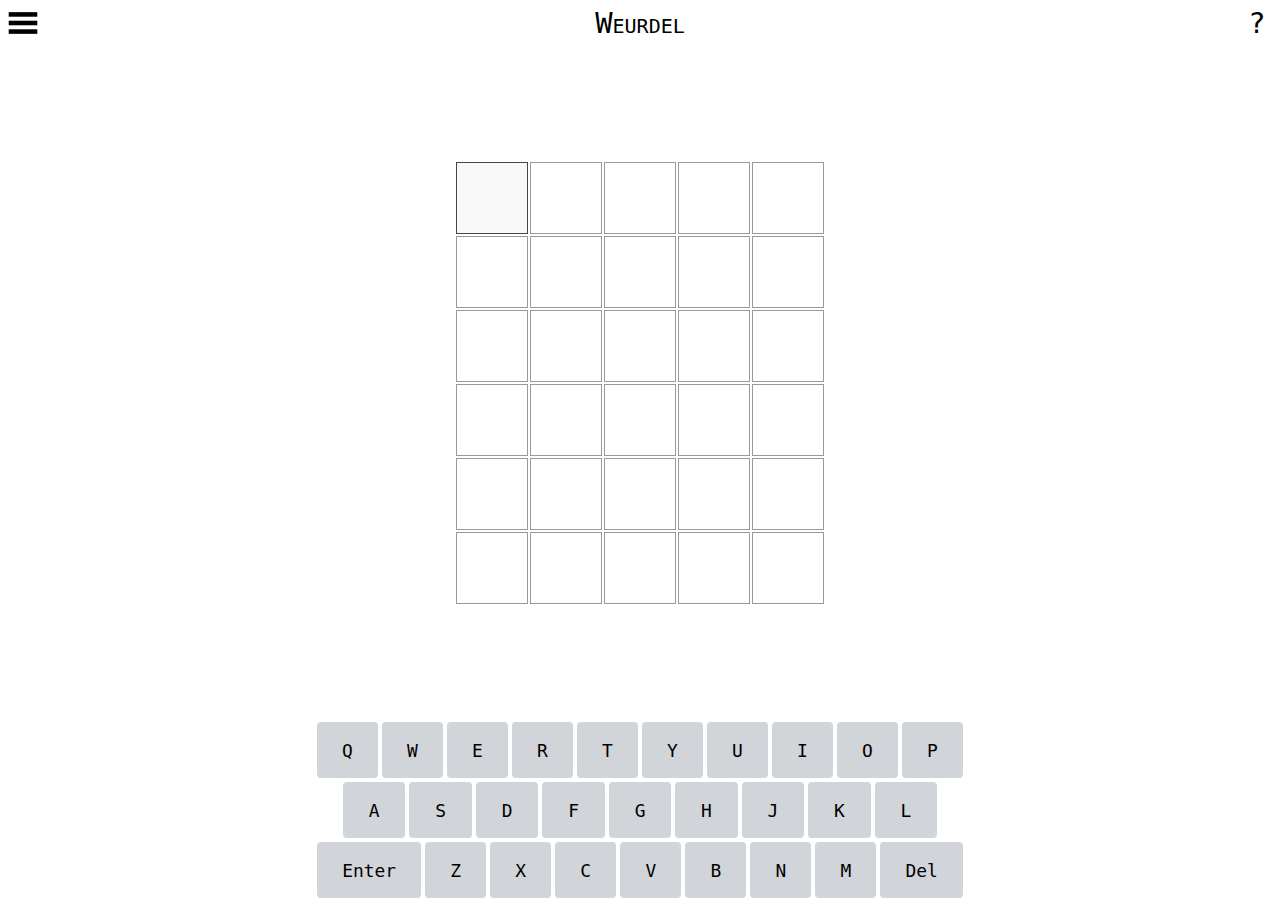
<file: index.html>
<!DOCTYPE html>
<html lang="nl">
<head>
    <meta charset="UTF-8">
    <meta name="description" content="Zoals het populaire woordspelletje Wordle, maar dan in het Nederlands!
    Gebruik de groene, gele en grijze hints om het woord te raden in zo weinig mogelijk pogingen." />
    <script>let wordLength = 5;</script>
    <script src="/scripts/target_words_5.js"></script>
    <script src="/scripts/accepted_words_5.js"></script>
    <script src="/scripts/main.js"></script>
    <script async src="https://www.googletagmanager.com/gtag/js?id=G-V3RZC9F6RY"></script>
    <script>
        let host = window.location.hostname;
        if (host.includes("weurdel.com")) {
            window.dataLayer = window.dataLayer || [];
            function gtag(){dataLayer.push(arguments);}
            gtag('js', new Date());
            gtag('config', 'G-V3RZC9F6RY');
        }
    </script>
    <link rel="stylesheet" href="/css/weurdel5.css" />
    <title>Weurdel: Raad het woord (zoals Wordle, in het Nederlands)</title>
    <meta name="viewport" content="width=device-width, initial-scale=1.0, user-scalable=no">
</head>
<body onload="go()">
<div id="wrapper">
    <div id="title">Weurdel</div>
    <div id="explanation-no-js">
        Weurdel is de Nederlandstalige versie van het populaire woordspelletje Wordle.
        Het doel is een vijfletterwoord te raden in hoogstens zes pogingen.
        Na elke poging krijg je groene, gele of grijze hints:
        <ul>
            <li>een groene letter staat op de juiste plaats,</li>
            <li>een gele letter komt voor in het woord, maar staat op de verkeerde plaats,</li>
            <li>een grijze letter komt niet voor.</li>
        </ul>
    </div>
    <button id="button-menu" onclick="showMenu(true)" style="display: block;">
        <svg viewBox="-20 -20 140 140">
            <path d="M 0 42 L 100 42 L 100 58 L 0 58 Z" fill="black" />
            <path d="M 0 12 L 100 12 L 100 28 L 0 28 Z" fill="black" />
            <path d="M 0 72 L 100 72 L 100 88 L 0 88 Z" fill="black" />
        </svg>
    </button>
    <button id="button-help" onclick="showExplanation(true)" style="display: block;">?</button>
    <button id="button-show-eog" onclick="showEndOfGame(true)" style="display: none;">
        <svg viewBox="-20 -20 140 140">
            <path d="M 0 1 L 40 1 L 40 21 L 0 21 Z" fill="black" />
            <path d="M 0 27 L 80 27 L 80 47 L 0 47 Z" fill="black" />
            <path d="M 0 53 L 70 53 L 70 73 L 0 73 Z" fill="black" />
            <path d="M 0 79 L 30 79 L 30 99 L 0 99 Z" fill="black" />
        </svg>
    </button>
    <div id="grid-wrapper">
        <div id="grid">
        </div>
    </div>
    <div id="keyboard">
    </div>
    <div id="menu-wrapper" onclick="showMenu(false)" style="display: none;">
        <div id="menu" onclick="event.stopPropagation()">
            <button id="menu-close" onclick="showMenu(false)">
                <svg viewBox="-1 -1 2 2">
                    <path d="M 0 0.2 L -0.8 1 L -1 0.8 L -0.2 0 L -1 -0.8 L -0.8 -1 L 0 -0.2 L 0.8 -1 L 1 -0.8 L 0.2 0 L 1 0.8 L 0.8 1 Z" fill="black"/>
                </svg>
            </button>
            <p>&nbsp;Woordlengte:&nbsp;&nbsp;</p>
            <div class="menulink"><a href="#" onclick="showMenu(false)">5 letters</a></div>
            <div class="menulink"><a href="/6/">6 letters</a></div>
        </div>
    </div>
    <div id="explanation-wrapper" onclick="showExplanation(false)" style="display: none;">
        <div id="explanation" onclick="event.stopPropagation()">
            <button id="explanation-close" onclick="showExplanation(false)">
                <svg viewBox="-1 -1 2 2">
                    <path d="M 0 0.2 L -0.8 1 L -1 0.8 L -0.2 0 L -1 -0.8 L -0.8 -1 L 0 -0.2 L 0.8 -1 L 1 -0.8 L 0.2 0 L 1 0.8 L 0.8 1 Z" fill="black"/>
                </svg>
            </button>
            <p>Vind het vijfletterwoord.</p>
            <div id="help-grid-wrapper">
            <div id="help-grid">
                <div class="grid-cell"></div>
                <div class="grid-cell"></div>
                <div class="grid-cell"></div>
                <div class="grid-cell"></div>
                <div class="grid-cell"></div>
            </div>
            </div>
            <div id="help-instruction">
                <div id="help-instruction-0">
                    Typ een bestaand woord.
                </div>
                <div id="help-instruction-1">
                    Bevestig met <i>Enter</i>.
                </div>
                <div id="help-instruction-2">
                    <div class="minisquare green" style="width: 18px; height: 18px; display: inline-block;"></div> <span>Groen: juiste letter, juiste plaats.</span><br>
                    <div class="minisquare yellow" style="width: 18px; height: 18px; display: inline-block;"></div> <span>Geel: juiste letter, verkeerde plaats.</span><br>
                    <div class="minisquare gray" style="width: 18px; height: 18px; display: inline-block;"></div> <span>Grijs: verkeerde letter.</span>
                </div>
            </div>
        </div>
    </div>
    <div id="end-of-game-wrapper" onclick="showEndOfGame(false)" style="display: none;">
        <div id="end-of-game" onclick="event.stopPropagation()">
            <button id="end-of-game-close" onclick="showEndOfGame(false)">
                <svg viewBox="-1 -1 2 2">
                    <path d="M 0 0.2 L -0.8 1 L -1 0.8 L -0.2 0 L -1 -0.8 L -0.8 -1 L 0 -0.2 L 0.8 -1 L 1 -0.8 L 0.2 0 L 1 0.8 L 0.8 1 Z" fill="black"/>
                </svg>
            </button>
            <div id="end-of-game-message">
                Gewonnen!
            </div>
            <div id="end-of-game-freqs">
                <div class="freq-name">1 ronde</div><div id="freq-bar-1" class="freq-bar"></div><div id="freq-label-1" class="freq-label"></div>
                <div class="freq-name">2 rondes</div><div id="freq-bar-2" class="freq-bar"></div><div id="freq-label-2" class="freq-label"></div>
                <div class="freq-name">3 rondes</div><div id="freq-bar-3" class="freq-bar"></div><div id="freq-label-3" class="freq-label"></div>
                <div class="freq-name">4 rondes</div><div id="freq-bar-4" class="freq-bar"></div><div id="freq-label-4" class="freq-label"></div>
                <div class="freq-name">5 rondes</div><div id="freq-bar-5" class="freq-bar"></div><div id="freq-label-5" class="freq-label"></div>
                <div class="freq-name">6 rondes</div><div id="freq-bar-6" class="freq-bar"></div><div id="freq-label-6" class="freq-label"></div>
                <div class="freq-name">verlies</div><div id="freq-bar-loss" class="freq-bar freq-bar-loss"></div><div id="freq-label-loss" class="freq-label"></div>
            </div>
            <button id="end-of-game-restart" onclick="showEndOfGame(false); startNewGame();">
                <svg id="end-of-game-restart-icon" viewBox="-180 -180 360 360">
                    <path d="M -80 -60 A 100 100 0 1 1 -100 0 M -40 -60 L -80 -60 L -80 -100" fill="none" stroke="white" stroke-width="15" stroke-linecap="round"/>
                </svg>&nbsp;
                <span>Nieuw spel</span>
            </button>
        </div>
    </div>
</div>
</body>
</html>
</file>
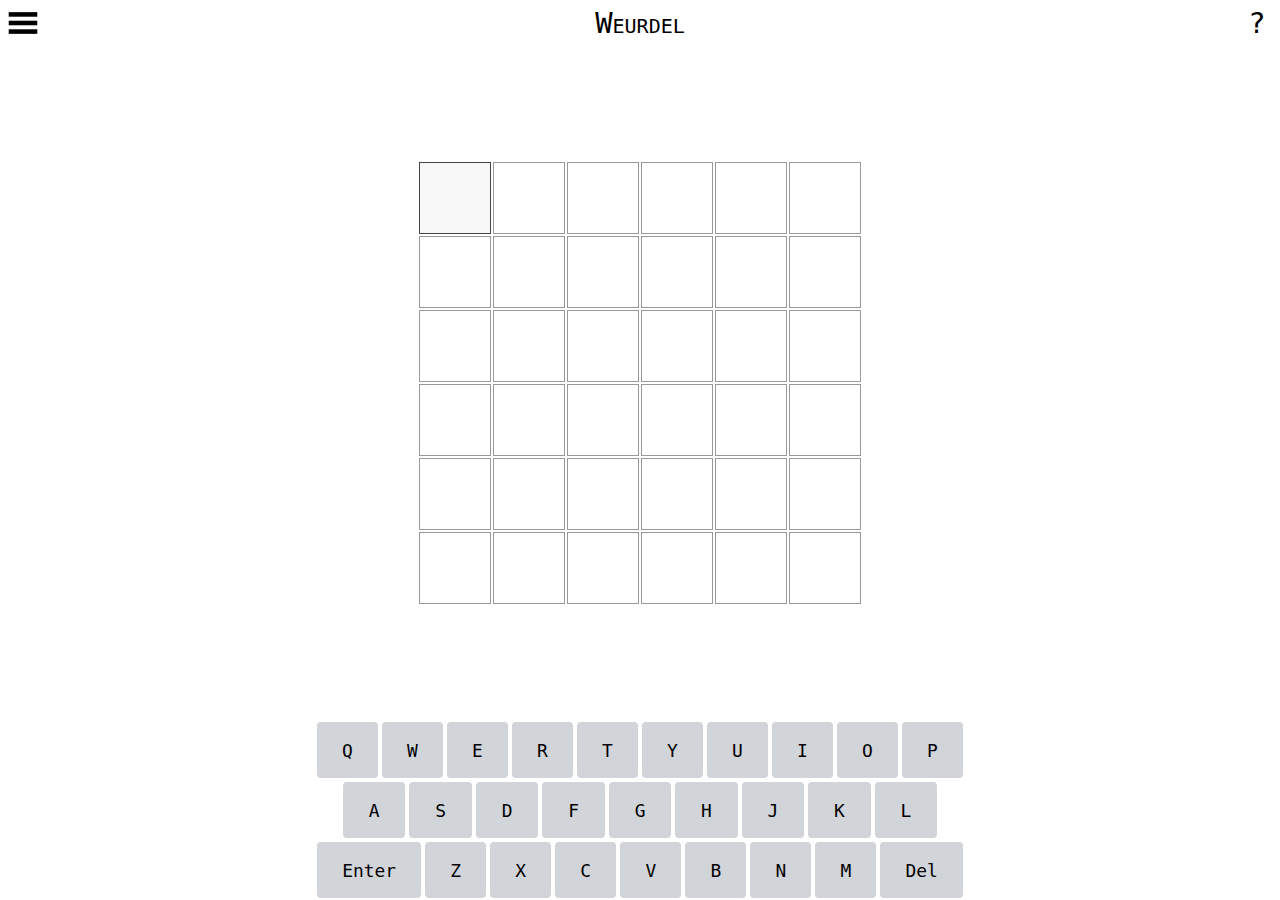
<file: 6/index.html>
<!DOCTYPE html>
<html lang="nl">
<head>
    <meta charset="UTF-8">
    <meta name="description" content="Zes-letter-versie van Weurdel. Zoals het populaire woordspelletje Wordle, maar dan in het Nederlands!
    Gebruik de groene, gele en grijze hints om het woord van 6 letters te raden." />
    <script>let wordLength = 6;</script>
    <script src="/scripts/target_words_6.js"></script>
    <script src="/scripts/accepted_words_6.js"></script>
    <script src="/scripts/main.js"></script>
    <script async src="https://www.googletagmanager.com/gtag/js?id=G-V3RZC9F6RY"></script>
    <script>
        let host = window.location.hostname;
        if (host.includes("weurdel.com")) {
            window.dataLayer = window.dataLayer || [];
            function gtag(){dataLayer.push(arguments);}
            gtag('js', new Date());
            gtag('config', 'G-V3RZC9F6RY');
        }
    </script>
    <link rel="stylesheet" href="/css/weurdel6.css" />
    <title>Weurdel: Raad het woord (zoals Wordle, in het Nederlands, 6 letters)</title>
    <meta name="viewport" content="width=device-width, initial-scale=1.0, user-scalable=no">
</head>
<body onload="go()">
<div id="wrapper">
    <div id="title">Weurdel</div>
    <div id="explanation-no-js">
        Weurdel is de Nederlandstalige versie van het populaire woordspelletje Wordle.
        Het doel is een zesletterwoord te raden in hoogstens zes pogingen.
        Na elke poging krijg je groene, gele of grijze hints:
        <ul>
            <li>een groene letter staat op de juiste plaats,</li>
            <li>een gele letter komt voor in het woord, maar staat op de verkeerde plaats,</li>
            <li>een grijze letter komt niet voor.</li>
        </ul>
    </div>
    <button id="button-menu" onclick="showMenu(true)" style="display: block;">
        <svg viewBox="-20 -20 140 140">
            <path d="M 0 42 L 100 42 L 100 58 L 0 58 Z" fill="black" />
            <path d="M 0 12 L 100 12 L 100 28 L 0 28 Z" fill="black" />
            <path d="M 0 72 L 100 72 L 100 88 L 0 88 Z" fill="black" />
        </svg>
    </button>
    <button id="button-help" onclick="showExplanation(true)" style="display: block;">?</button>
    <button id="button-show-eog" onclick="showEndOfGame(true)" style="display: none;">
        <svg viewBox="-20 -20 140 140">
            <path d="M 0 1 L 40 1 L 40 21 L 0 21 Z" fill="black" />
            <path d="M 0 27 L 80 27 L 80 47 L 0 47 Z" fill="black" />
            <path d="M 0 53 L 70 53 L 70 73 L 0 73 Z" fill="black" />
            <path d="M 0 79 L 30 79 L 30 99 L 0 99 Z" fill="black" />
        </svg>
    </button>
    <div id="grid-wrapper">
        <div id="grid">
        </div>
    </div>
    <div id="keyboard">
    </div>
    <div id="menu-wrapper" onclick="showMenu(false)" style="display: none;">
        <div id="menu" onclick="event.stopPropagation()">
            <button id="menu-close" onclick="showMenu(false)">
                <svg viewBox="-1 -1 2 2">
                    <path d="M 0 0.2 L -0.8 1 L -1 0.8 L -0.2 0 L -1 -0.8 L -0.8 -1 L 0 -0.2 L 0.8 -1 L 1 -0.8 L 0.2 0 L 1 0.8 L 0.8 1 Z" fill="black"/>
                </svg>
            </button>
            <p>&nbsp;Woordlengte:&nbsp;&nbsp;</p>
            <div class="menulink"><a href="/">5 letters</a></div>
            <div class="menulink"><a href="#" onclick="showMenu(false)">6 letters</a></div>
        </div>
    </div>
    <div id="explanation-wrapper" onclick="showExplanation(false)" style="display: none;">
        <div id="explanation" onclick="event.stopPropagation()">
            <button id="explanation-close" onclick="showExplanation(false)">
                <svg viewBox="-1 -1 2 2">
                    <path d="M 0 0.2 L -0.8 1 L -1 0.8 L -0.2 0 L -1 -0.8 L -0.8 -1 L 0 -0.2 L 0.8 -1 L 1 -0.8 L 0.2 0 L 1 0.8 L 0.8 1 Z" fill="black"/>
                </svg>
            </button>
            <p>Vind het letterwoord.</p>
            <div id="help-grid-wrapper">
                <div id="help-grid">
                    <div class="grid-cell"></div>
                    <div class="grid-cell"></div>
                    <div class="grid-cell"></div>
                    <div class="grid-cell"></div>
                    <div class="grid-cell"></div>
                </div>
            </div>
            <div id="help-instruction">
                <div id="help-instruction-0">
                    Typ een bestaand woord.
                </div>
                <div id="help-instruction-1">
                    Bevestig met <i>Enter</i>.
                </div>
                <div id="help-instruction-2">
                    <div class="minisquare green" style="width: 18px; height: 18px; display: inline-block;"></div> <span>Groen: juiste letter, juiste plaats.</span><br>
                    <div class="minisquare yellow" style="width: 18px; height: 18px; display: inline-block;"></div> <span>Geel: juiste letter, verkeerde plaats.</span><br>
                    <div class="minisquare gray" style="width: 18px; height: 18px; display: inline-block;"></div> <span>Grijs: verkeerde letter.</span>
                </div>
            </div>
        </div>
    </div>
    <div id="end-of-game-wrapper" onclick="showEndOfGame(false)" style="display: none;">
        <div id="end-of-game" onclick="event.stopPropagation()">
            <button id="end-of-game-close" onclick="showEndOfGame(false)">
                <svg viewBox="-1 -1 2 2">
                    <path d="M 0 0.2 L -0.8 1 L -1 0.8 L -0.2 0 L -1 -0.8 L -0.8 -1 L 0 -0.2 L 0.8 -1 L 1 -0.8 L 0.2 0 L 1 0.8 L 0.8 1 Z" fill="black"/>
                </svg>
            </button>
            <div id="end-of-game-message">
                Gewonnen!
            </div>
            <div id="end-of-game-freqs">
                <div class="freq-name">1 ronde</div><div id="freq-bar-1" class="freq-bar"></div><div id="freq-label-1" class="freq-label"></div>
                <div class="freq-name">2 rondes</div><div id="freq-bar-2" class="freq-bar"></div><div id="freq-label-2" class="freq-label"></div>
                <div class="freq-name">3 rondes</div><div id="freq-bar-3" class="freq-bar"></div><div id="freq-label-3" class="freq-label"></div>
                <div class="freq-name">4 rondes</div><div id="freq-bar-4" class="freq-bar"></div><div id="freq-label-4" class="freq-label"></div>
                <div class="freq-name">5 rondes</div><div id="freq-bar-5" class="freq-bar"></div><div id="freq-label-5" class="freq-label"></div>
                <div class="freq-name">6 rondes</div><div id="freq-bar-6" class="freq-bar"></div><div id="freq-label-6" class="freq-label"></div>
                <div class="freq-name">verlies</div><div id="freq-bar-loss" class="freq-bar freq-bar-loss"></div><div id="freq-label-loss" class="freq-label"></div>
            </div>
            <button id="end-of-game-restart" onclick="showEndOfGame(false); startNewGame();">
                <svg id="end-of-game-restart-icon" viewBox="-180 -180 360 360">
                    <path d="M -80 -60 A 100 100 0 1 1 -100 0 M -40 -60 L -80 -60 L -80 -100" fill="none" stroke="white" stroke-width="15" stroke-linecap="round"/>
                </svg>&nbsp;
                <span>Nieuw spel</span>
            </button>
        </div>
    </div>
</div>
</body>
</html>
</file>
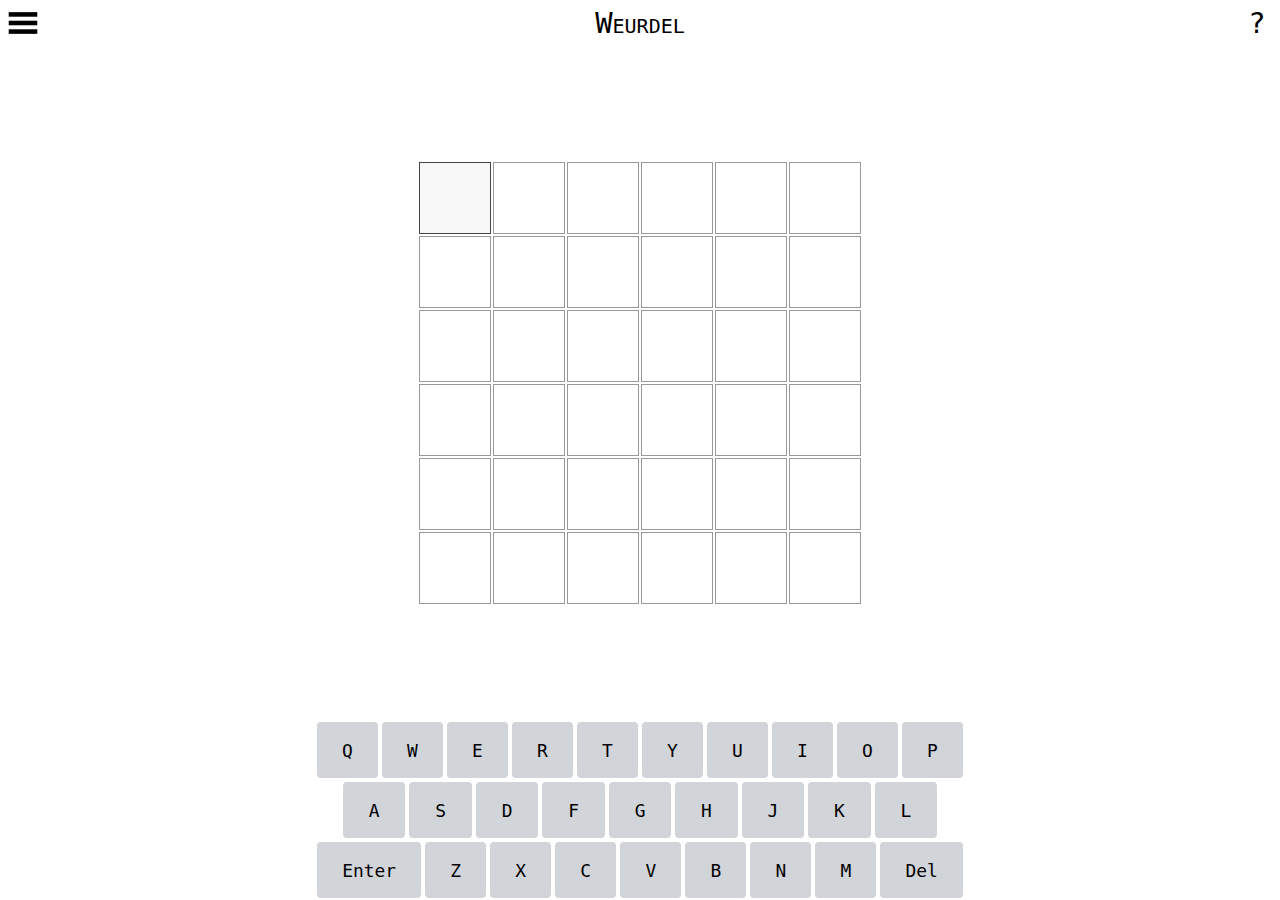
<file: kerst2023/index.html>
<!DOCTYPE html>
<html lang="nl">
<head>
    <meta charset="UTF-8">
    <meta name="description" content="Zes-letter-versie van Weurdel. Zoals het populaire woordspelletje Wordle, maar dan in het Nederlands!
    Gebruik de groene, gele en grijze hints om het woord van 6 letters te raden." />
    <script>let wordLength = 6;</script>
    <script src="/scripts/target_words_6.js"></script>
    <script src="/scripts/accepted_words_6.js"></script>
    <script>
        let handpickedEvent = true;
        let handpickedEventName = "kado_kerst2023";  // for storage purposes
        let handpickedEventTarget = "ballet";
    </script>
    <script src="/scripts/main.js"></script>
    <script async src="https://www.googletagmanager.com/gtag/js?id=G-V3RZC9F6RY"></script>
    <script>
        let host = window.location.hostname;
        if (host.includes("weurdel.com")) {
            window.dataLayer = window.dataLayer || [];
            function gtag(){dataLayer.push(arguments);}
            gtag('js', new Date());
            gtag('config', 'G-V3RZC9F6RY');
        }
    </script>
    <link rel="stylesheet" href="/css/weurdel6.css" />
    <title>Weurdel: raad het woord (zoals Wordle, in het Nederlands, 6 letters)</title>
    <meta name="viewport" content="width=device-width, initial-scale=1.0, user-scalable=no">
</head>
<body onload="go()">
<div id="wrapper">
    <div id="title">Weurdel</div>
    <div id="explanation-no-js">
        Weurdel is de Nederlandstalige versie van het populaire woordspelletje Wordle.
        Het doel is een zesletterwoord te raden in hoogstens zes pogingen.
        Na elke poging krijg je groene, gele of grijze hints:
        <ul>
            <li>een groene letter staat op de juiste plaats,</li>
            <li>een gele letter komt voor in het woord, maar staat op de verkeerde plaats,</li>
            <li>een grijze letter komt niet voor.</li>
        </ul>
    </div>
    <button id="button-menu" onclick="showMenu(true)" style="display: block;">
        <svg viewBox="-20 -20 140 140">
            <path d="M 0 42 L 100 42 L 100 58 L 0 58 Z" fill="black" />
            <path d="M 0 12 L 100 12 L 100 28 L 0 28 Z" fill="black" />
            <path d="M 0 72 L 100 72 L 100 88 L 0 88 Z" fill="black" />
        </svg>
    </button>
    <button id="button-help" onclick="showExplanation(true)" style="display: block;">?</button>
    <button id="button-show-eog" onclick="showEndOfGame(true)" style="display: none;">
        <svg viewBox="-20 -20 140 140">
            <path d="M 0 1 L 40 1 L 40 21 L 0 21 Z" fill="black" />
            <path d="M 0 27 L 80 27 L 80 47 L 0 47 Z" fill="black" />
            <path d="M 0 53 L 70 53 L 70 73 L 0 73 Z" fill="black" />
            <path d="M 0 79 L 30 79 L 30 99 L 0 99 Z" fill="black" />
        </svg>
    </button>
    <div id="grid-wrapper">
        <div id="grid">
        </div>
    </div>
    <div id="keyboard">
    </div>
    <div id="menu-wrapper" onclick="showMenu(false)" style="display: none;">
        <div id="menu" onclick="event.stopPropagation()">
            <button id="menu-close" onclick="showMenu(false)">
                <svg viewBox="-1 -1 2 2">
                    <path d="M 0 0.2 L -0.8 1 L -1 0.8 L -0.2 0 L -1 -0.8 L -0.8 -1 L 0 -0.2 L 0.8 -1 L 1 -0.8 L 0.2 0 L 1 0.8 L 0.8 1 Z" fill="black"/>
                </svg>
            </button>
            <p>&nbsp;Woordlengte:&nbsp;&nbsp;</p>
            <div class="menulink"><a href="/">5 letters</a></div>
            <div class="menulink"><a href="#" onclick="showMenu(false)">6 letters</a></div>
        </div>
    </div>
    <div id="explanation-wrapper" onclick="showExplanation(false)" style="display: none;">
        <div id="explanation" onclick="event.stopPropagation()">
            <button id="explanation-close" onclick="showExplanation(false)">
                <svg viewBox="-1 -1 2 2">
                    <path d="M 0 0.2 L -0.8 1 L -1 0.8 L -0.2 0 L -1 -0.8 L -0.8 -1 L 0 -0.2 L 0.8 -1 L 1 -0.8 L 0.2 0 L 1 0.8 L 0.8 1 Z" fill="black"/>
                </svg>
            </button>
            <p>Vind het letterwoord.</p>
            <div id="help-grid-wrapper">
                <div id="help-grid">
                    <div class="grid-cell"></div>
                    <div class="grid-cell"></div>
                    <div class="grid-cell"></div>
                    <div class="grid-cell"></div>
                    <div class="grid-cell"></div>
                </div>
            </div>
            <div id="help-instruction">
                <div id="help-instruction-0">
                    Typ een bestaand woord.
                </div>
                <div id="help-instruction-1">
                    Bevestig met <i>Enter</i>.
                </div>
                <div id="help-instruction-2">
                    <div class="minisquare green" style="width: 18px; height: 18px; display: inline-block;"></div> <span>Groen: juiste letter, juiste plaats.</span><br>
                    <div class="minisquare yellow" style="width: 18px; height: 18px; display: inline-block;"></div> <span>Geel: juiste letter, verkeerde plaats.</span><br>
                    <div class="minisquare gray" style="width: 18px; height: 18px; display: inline-block;"></div> <span>Grijs: verkeerde letter.</span>
                </div>
            </div>
        </div>
    </div>
    <div id="end-of-game-wrapper" onclick="showEndOfGame(false)" style="display: none;">
        <div id="end-of-game" onclick="event.stopPropagation()">
            <button id="end-of-game-close" onclick="showEndOfGame(false)">
                <svg viewBox="-1 -1 2 2">
                    <path d="M 0 0.2 L -0.8 1 L -1 0.8 L -0.2 0 L -1 -0.8 L -0.8 -1 L 0 -0.2 L 0.8 -1 L 1 -0.8 L 0.2 0 L 1 0.8 L 0.8 1 Z" fill="black"/>
                </svg>
            </button>
            <div id="end-of-game-message">
                Gewonnen!
            </div>
            <div id="end-of-game-freqs">
                <div class="freq-name">1 ronde</div><div id="freq-bar-1" class="freq-bar"></div><div id="freq-label-1" class="freq-label"></div>
                <div class="freq-name">2 rondes</div><div id="freq-bar-2" class="freq-bar"></div><div id="freq-label-2" class="freq-label"></div>
                <div class="freq-name">3 rondes</div><div id="freq-bar-3" class="freq-bar"></div><div id="freq-label-3" class="freq-label"></div>
                <div class="freq-name">4 rondes</div><div id="freq-bar-4" class="freq-bar"></div><div id="freq-label-4" class="freq-label"></div>
                <div class="freq-name">5 rondes</div><div id="freq-bar-5" class="freq-bar"></div><div id="freq-label-5" class="freq-label"></div>
                <div class="freq-name">6 rondes</div><div id="freq-bar-6" class="freq-bar"></div><div id="freq-label-6" class="freq-label"></div>
                <div class="freq-name">verlies</div><div id="freq-bar-loss" class="freq-bar freq-bar-loss"></div><div id="freq-label-loss" class="freq-label"></div>
            </div>
            <button id="end-of-game-restart" onclick="showEndOfGame(false); startNewGame();">
                <svg id="end-of-game-restart-icon" viewBox="-180 -180 360 360">
                    <path d="M -80 -60 A 100 100 0 1 1 -100 0 M -40 -60 L -80 -60 L -80 -100" fill="none" stroke="white" stroke-width="15" stroke-linecap="round"/>
                </svg>&nbsp;
                <span>Nieuw spel</span>
            </button>
        </div>
    </div>
</div>
</body>
</html>
</file>
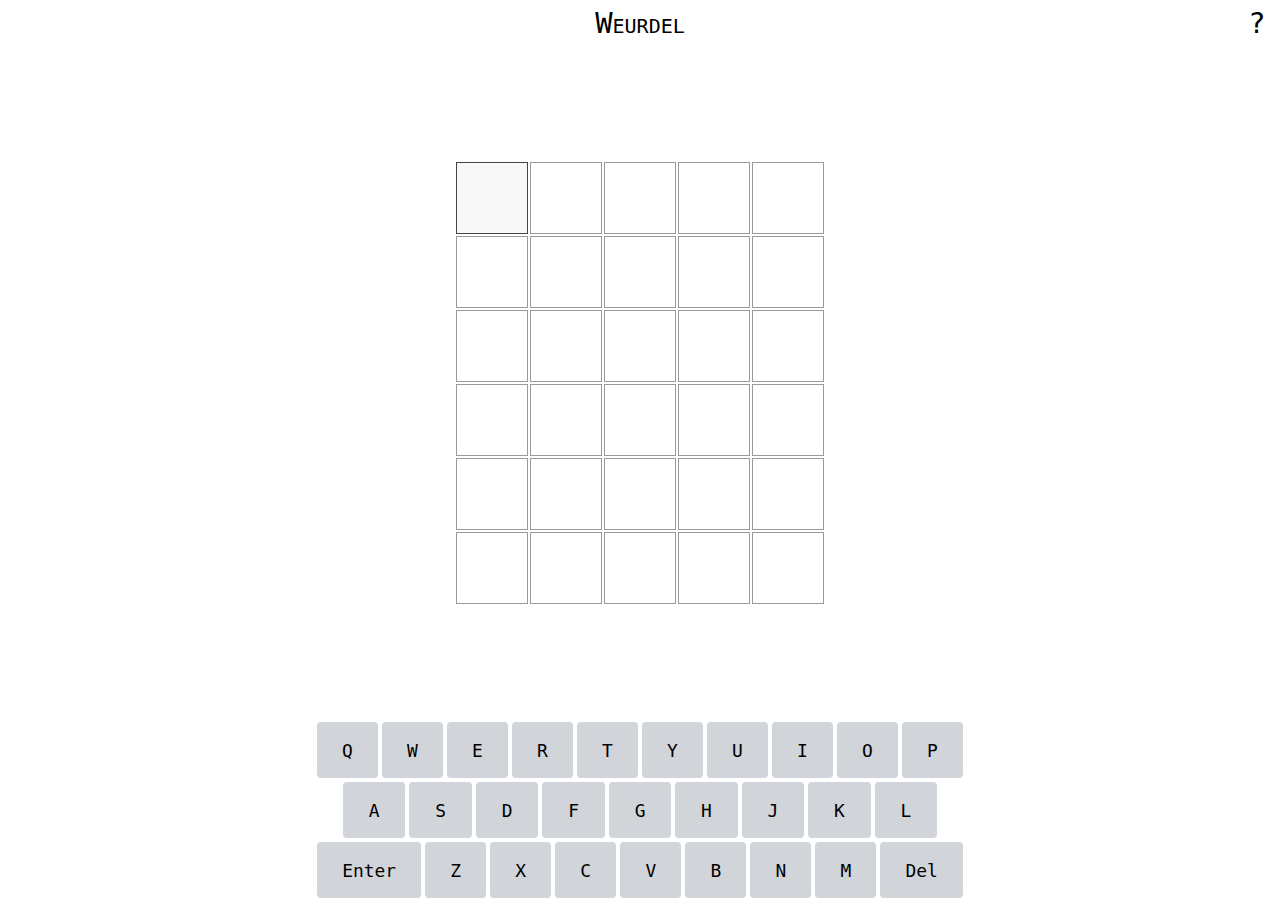
<file: kado.html>
<!DOCTYPE html>
<html lang="nl">
<head>
    <meta charset="UTF-8">
    <meta name="description" content="Zoals het populaire woordspelletje Wordle, maar dan in het Nederlands!
    Gebruik de groene, gele en grijze hints om het woord te raden in zo weinig mogelijk beurten." />
    <script>let wordLength = 5;</script>
    <script src="scripts/target_words_5.js"></script>
    <script src="scripts/accepted_words_5.js"></script>
    <script>
        let handpickedEvent = true;
        let handpickedEventName = "kado";  // for storage purposes
        let handpickedEventTarget = "olijf";
    </script>
    <script src="scripts/main.js?a=b"></script>
    <script async src="https://www.googletagmanager.com/gtag/js?id=G-V3RZC9F6RY"></script>
    <script>
        let host = window.location.hostname;
        if (host.includes("weurdel.com")) {
            window.dataLayer = window.dataLayer || [];
            function gtag(){dataLayer.push(arguments);}
            gtag('js', new Date());
            gtag('config', 'G-V3RZC9F6RY');
        }
    </script>
    <link rel="stylesheet" href="css/weurdel5.css" />
    <title>Weurdel: raad het woord (zoals Wordle, in het Nederlands)</title>
    <meta name="viewport" content="width=device-width, initial-scale=1.0, user-scalable=no">
</head>
<body onload="go()">
<div id="wrapper">
    <div id="title">Weurdel</div>
    <div id="explanation-no-js">
        Weurdel is de Nederlandstalige versie van het populaire woordspelletje Wordle.
        Het doel is een vijfletterwoord te raden in hoogstens zes pogingen.
        Na elke poging krijg je groene, gele of grijze hints:
        <ul>
            <li>een groene letter staat op de juiste plaats,</li>
            <li>een gele letter komt voor in het woord, maar staat op de verkeerde plaats,</li>
            <li>een grijze letter komt niet voor.</li>
        </ul>
    </div>
    <button id="button-help" onclick="showExplanation(true)" style="display: block;">?</button>
    <button id="button-show-eog" onclick="showEndOfGame(true)" style="display: none;">
        <svg viewBox="-20 -20 140 140">
            <path d="M 0 1 L 40 1 L 40 21 L 0 21 Z" fill="black" />
            <path d="M 0 27 L 80 27 L 80 47 L 0 47 Z" fill="black" />
            <path d="M 0 53 L 70 53 L 70 73 L 0 73 Z" fill="black" />
            <path d="M 0 79 L 30 79 L 30 99 L 0 99 Z" fill="black" />
        </svg>
    </button>
    <div id="grid-wrapper">
        <div id="grid">
        </div>
    </div>
    <div id="keyboard">
    </div>
    <div id="explanation-wrapper" onclick="showExplanation(false)" style="display: none;">
        <div id="explanation" onclick="event.stopPropagation()">
            <button id="explanation-close" onclick="showExplanation(false)">
                <svg viewBox="-1 -1 2 2">
                    <path d="M 0 0.2 L -0.8 1 L -1 0.8 L -0.2 0 L -1 -0.8 L -0.8 -1 L 0 -0.2 L 0.8 -1 L 1 -0.8 L 0.2 0 L 1 0.8 L 0.8 1 Z" fill="black"/>
                </svg>
            </button>
            <p>Vind het vijfletterwoord.</p>
            <div id="help-grid-wrapper">
            <div id="help-grid">
                <div class="grid-cell"></div>
                <div class="grid-cell"></div>
                <div class="grid-cell"></div>
                <div class="grid-cell"></div>
                <div class="grid-cell"></div>
            </div>
            </div>
            <div id="help-instruction">
                <div id="help-instruction-0">
                    Typ een bestaand woord.
                </div>
                <div id="help-instruction-1">
                    Bevestig met <i>Enter</i>.
                </div>
                <div id="help-instruction-2">
                    <div class="minisquare green" style="width: 18px; height: 18px; display: inline-block;"></div> <span>Groen: juiste letter, juiste plaats.</span><br>
                    <div class="minisquare yellow" style="width: 18px; height: 18px; display: inline-block;"></div> <span>Geel: juiste letter, verkeerde plaats.</span><br>
                    <div class="minisquare gray" style="width: 18px; height: 18px; display: inline-block;"></div> <span>Grijs: verkeerde letter.</span>
                </div>
            </div>
        </div>
    </div>
    <div id="end-of-game-wrapper" onclick="showEndOfGame(false)" style="display: none;">
        <div id="end-of-game" onclick="event.stopPropagation()">
            <button id="end-of-game-close" onclick="showEndOfGame(false)">
                <svg viewBox="-1 -1 2 2">
                    <path d="M 0 0.2 L -0.8 1 L -1 0.8 L -0.2 0 L -1 -0.8 L -0.8 -1 L 0 -0.2 L 0.8 -1 L 1 -0.8 L 0.2 0 L 1 0.8 L 0.8 1 Z" fill="black"/>
                </svg>
            </button>
            <div id="end-of-game-message">
                Gewonnen!
            </div>
            <div id="end-of-game-freqs">
                <div class="freq-name">1 ronde</div><div id="freq-bar-1" class="freq-bar"></div><div id="freq-label-1" class="freq-label"></div>
                <div class="freq-name">2 rondes</div><div id="freq-bar-2" class="freq-bar"></div><div id="freq-label-2" class="freq-label"></div>
                <div class="freq-name">3 rondes</div><div id="freq-bar-3" class="freq-bar"></div><div id="freq-label-3" class="freq-label"></div>
                <div class="freq-name">4 rondes</div><div id="freq-bar-4" class="freq-bar"></div><div id="freq-label-4" class="freq-label"></div>
                <div class="freq-name">5 rondes</div><div id="freq-bar-5" class="freq-bar"></div><div id="freq-label-5" class="freq-label"></div>
                <div class="freq-name">6 rondes</div><div id="freq-bar-6" class="freq-bar"></div><div id="freq-label-6" class="freq-label"></div>
                <div class="freq-name">verlies</div><div id="freq-bar-loss" class="freq-bar freq-bar-loss"></div><div id="freq-label-loss" class="freq-label"></div>
            </div>
            <button id="end-of-game-restart" onclick="showEndOfGame(false); startNewGame();">
                <svg id="end-of-game-restart-icon" viewBox="-180 -180 360 360">
                    <path d="M -80 -60 A 100 100 0 1 1 -100 0 M -40 -60 L -80 -60 L -80 -100" fill="none" stroke="white" stroke-width="15" stroke-linecap="round"/>
                </svg>&nbsp;
                <span>Nieuw spel</span>
            </button>
        </div>
    </div>
</div>
</body>
</html>
</file>
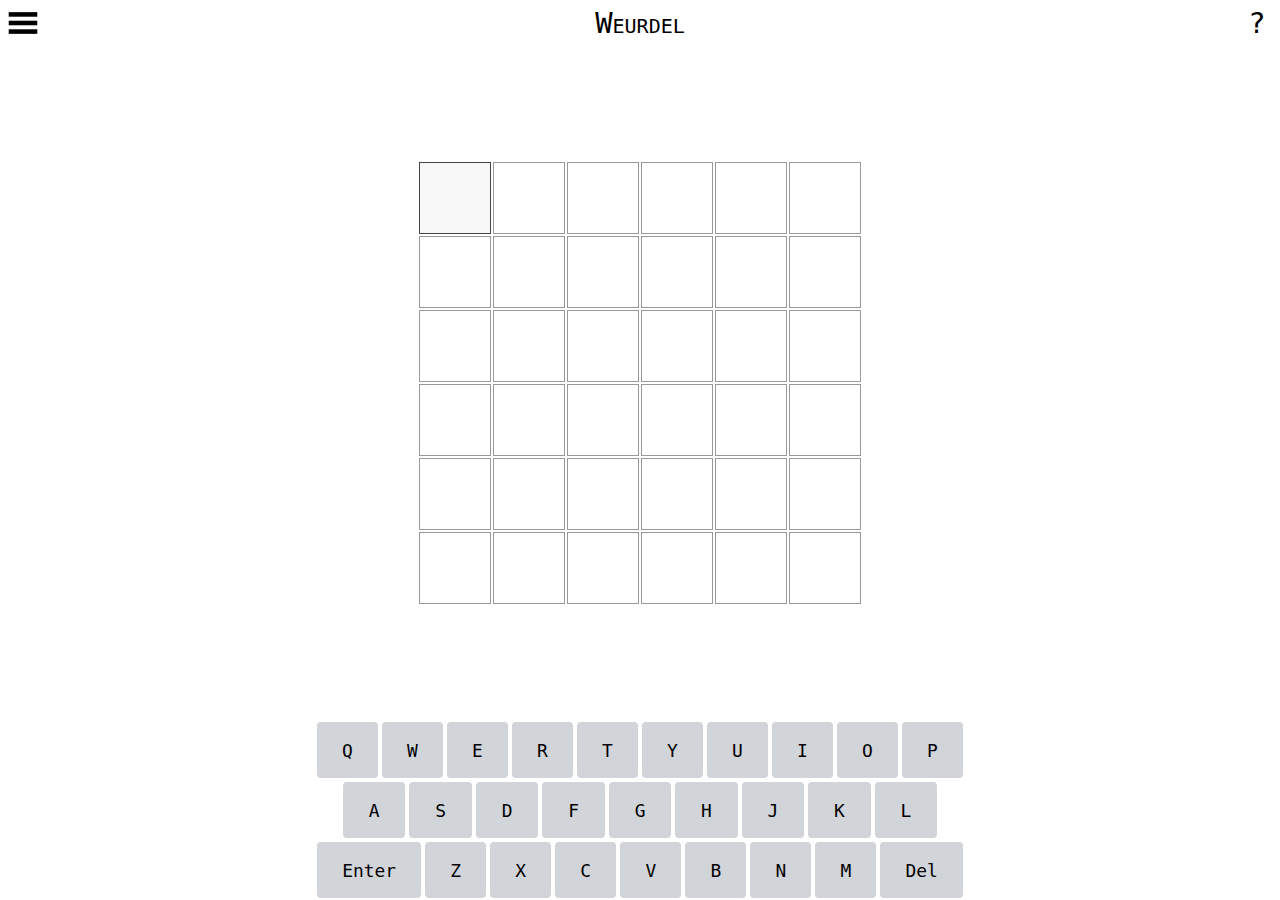
<file: play6.html>
<!DOCTYPE html>
<html lang="nl">
<head>
    <meta charset="UTF-8">
    <meta name="description" content="Zes-letter-versie van Weurdel. Zoals het populaire woordspelletje Wordle, maar dan in het Nederlands!
    Gebruik de groene, gele en grijze hints om het woord van 6 letters te raden." />
    <script>let wordLength = 6;</script>
    <script src="scripts/target_words_6.js"></script>
    <script src="scripts/accepted_words_6.js"></script>
    <script src="scripts/main.js"></script>
    <script async src="https://www.googletagmanager.com/gtag/js?id=G-V3RZC9F6RY"></script>
    <script>
        let host = window.location.hostname;
        if (host.includes("weurdel.com")) {
            window.dataLayer = window.dataLayer || [];
            function gtag(){dataLayer.push(arguments);}
            gtag('js', new Date());
            gtag('config', 'G-V3RZC9F6RY');
        }
    </script>
    <link rel="stylesheet" href="css/weurdel6.css" />
    <title>Weurdel: raad het woord (zoals Wordle, in het Nederlands, 6 letters)</title>
    <meta name="viewport" content="width=device-width, initial-scale=1.0, user-scalable=no">
</head>
<body onload="go()">
<div id="wrapper">
    <div id="title">Weurdel</div>
    <div id="explanation-no-js">
        Weurdel is de Nederlandstalige versie van het populaire woordspelletje Wordle.
        Het doel is een zesletterwoord te raden in hoogstens zes pogingen.
        Na elke poging krijg je groene, gele of grijze hints:
        <ul>
            <li>een groene letter staat op de juiste plaats,</li>
            <li>een gele letter komt voor in het woord, maar staat op de verkeerde plaats,</li>
            <li>een grijze letter komt niet voor.</li>
        </ul>
    </div>
    <button id="button-menu" onclick="showMenu(true)" style="display: block;">
        <svg viewBox="-20 -20 140 140">
            <path d="M 0 42 L 100 42 L 100 58 L 0 58 Z" fill="black" />
            <path d="M 0 12 L 100 12 L 100 28 L 0 28 Z" fill="black" />
            <path d="M 0 72 L 100 72 L 100 88 L 0 88 Z" fill="black" />
        </svg>
    </button>
    <button id="button-help" onclick="showExplanation(true)" style="display: block;">?</button>
    <button id="button-show-eog" onclick="showEndOfGame(true)" style="display: none;">
        <svg viewBox="-20 -20 140 140">
            <path d="M 0 1 L 40 1 L 40 21 L 0 21 Z" fill="black" />
            <path d="M 0 27 L 80 27 L 80 47 L 0 47 Z" fill="black" />
            <path d="M 0 53 L 70 53 L 70 73 L 0 73 Z" fill="black" />
            <path d="M 0 79 L 30 79 L 30 99 L 0 99 Z" fill="black" />
        </svg>
    </button>
    <div id="grid-wrapper">
        <div id="grid">
        </div>
    </div>
    <div id="keyboard">
    </div>
    <div id="menu-wrapper" onclick="showMenu(false)" style="display: none;">
        <div id="menu" onclick="event.stopPropagation()">
            <button id="menu-close" onclick="showMenu(false)">
                <svg viewBox="-1 -1 2 2">
                    <path d="M 0 0.2 L -0.8 1 L -1 0.8 L -0.2 0 L -1 -0.8 L -0.8 -1 L 0 -0.2 L 0.8 -1 L 1 -0.8 L 0.2 0 L 1 0.8 L 0.8 1 Z" fill="black"/>
                </svg>
            </button>
            <p>&nbsp;Woordlengte:&nbsp;&nbsp;</p>
            <div class="menulink"><a href="/">5 letters</a></div>
            <div class="menulink"><a href="#" onclick="showMenu(false)">6 letters</a></div>
        </div>
    </div>
    <div id="explanation-wrapper" onclick="showExplanation(false)" style="display: none;">
        <div id="explanation" onclick="event.stopPropagation()">
            <button id="explanation-close" onclick="showExplanation(false)">
                <svg viewBox="-1 -1 2 2">
                    <path d="M 0 0.2 L -0.8 1 L -1 0.8 L -0.2 0 L -1 -0.8 L -0.8 -1 L 0 -0.2 L 0.8 -1 L 1 -0.8 L 0.2 0 L 1 0.8 L 0.8 1 Z" fill="black"/>
                </svg>
            </button>
            <p>Vind het letterwoord.</p>
            <div id="help-grid-wrapper">
            <div id="help-grid">
                <div class="grid-cell"></div>
                <div class="grid-cell"></div>
                <div class="grid-cell"></div>
                <div class="grid-cell"></div>
                <div class="grid-cell"></div>
            </div>
            </div>
            <div id="help-instruction">
                <div id="help-instruction-0">
                    Typ een bestaand woord.
                </div>
                <div id="help-instruction-1">
                    Bevestig met <i>Enter</i>.
                </div>
                <div id="help-instruction-2">
                    <div class="minisquare green" style="width: 18px; height: 18px; display: inline-block;"></div> <span>Groen: juiste letter, juiste plaats.</span><br>
                    <div class="minisquare yellow" style="width: 18px; height: 18px; display: inline-block;"></div> <span>Geel: juiste letter, verkeerde plaats.</span><br>
                    <div class="minisquare gray" style="width: 18px; height: 18px; display: inline-block;"></div> <span>Grijs: verkeerde letter.</span>
                </div>
            </div>
        </div>
    </div>
    <div id="end-of-game-wrapper" onclick="showEndOfGame(false)" style="display: none;">
        <div id="end-of-game" onclick="event.stopPropagation()">
            <button id="end-of-game-close" onclick="showEndOfGame(false)">
                <svg viewBox="-1 -1 2 2">
                    <path d="M 0 0.2 L -0.8 1 L -1 0.8 L -0.2 0 L -1 -0.8 L -0.8 -1 L 0 -0.2 L 0.8 -1 L 1 -0.8 L 0.2 0 L 1 0.8 L 0.8 1 Z" fill="black"/>
                </svg>
            </button>
            <div id="end-of-game-message">
                Gewonnen!
            </div>
            <div id="end-of-game-freqs">
                <div class="freq-name">1 ronde</div><div id="freq-bar-1" class="freq-bar"></div><div id="freq-label-1" class="freq-label"></div>
                <div class="freq-name">2 rondes</div><div id="freq-bar-2" class="freq-bar"></div><div id="freq-label-2" class="freq-label"></div>
                <div class="freq-name">3 rondes</div><div id="freq-bar-3" class="freq-bar"></div><div id="freq-label-3" class="freq-label"></div>
                <div class="freq-name">4 rondes</div><div id="freq-bar-4" class="freq-bar"></div><div id="freq-label-4" class="freq-label"></div>
                <div class="freq-name">5 rondes</div><div id="freq-bar-5" class="freq-bar"></div><div id="freq-label-5" class="freq-label"></div>
                <div class="freq-name">6 rondes</div><div id="freq-bar-6" class="freq-bar"></div><div id="freq-label-6" class="freq-label"></div>
                <div class="freq-name">verlies</div><div id="freq-bar-loss" class="freq-bar freq-bar-loss"></div><div id="freq-label-loss" class="freq-label"></div>
            </div>
            <button id="end-of-game-restart" onclick="showEndOfGame(false); startNewGame();">
                <svg id="end-of-game-restart-icon" viewBox="-180 -180 360 360">
                    <path d="M -80 -60 A 100 100 0 1 1 -100 0 M -40 -60 L -80 -60 L -80 -100" fill="none" stroke="white" stroke-width="15" stroke-linecap="round"/>
                </svg>&nbsp;
                <span>Nieuw spel</span>
            </button>
        </div>
    </div>
</div>
</body>
</html>
</file>
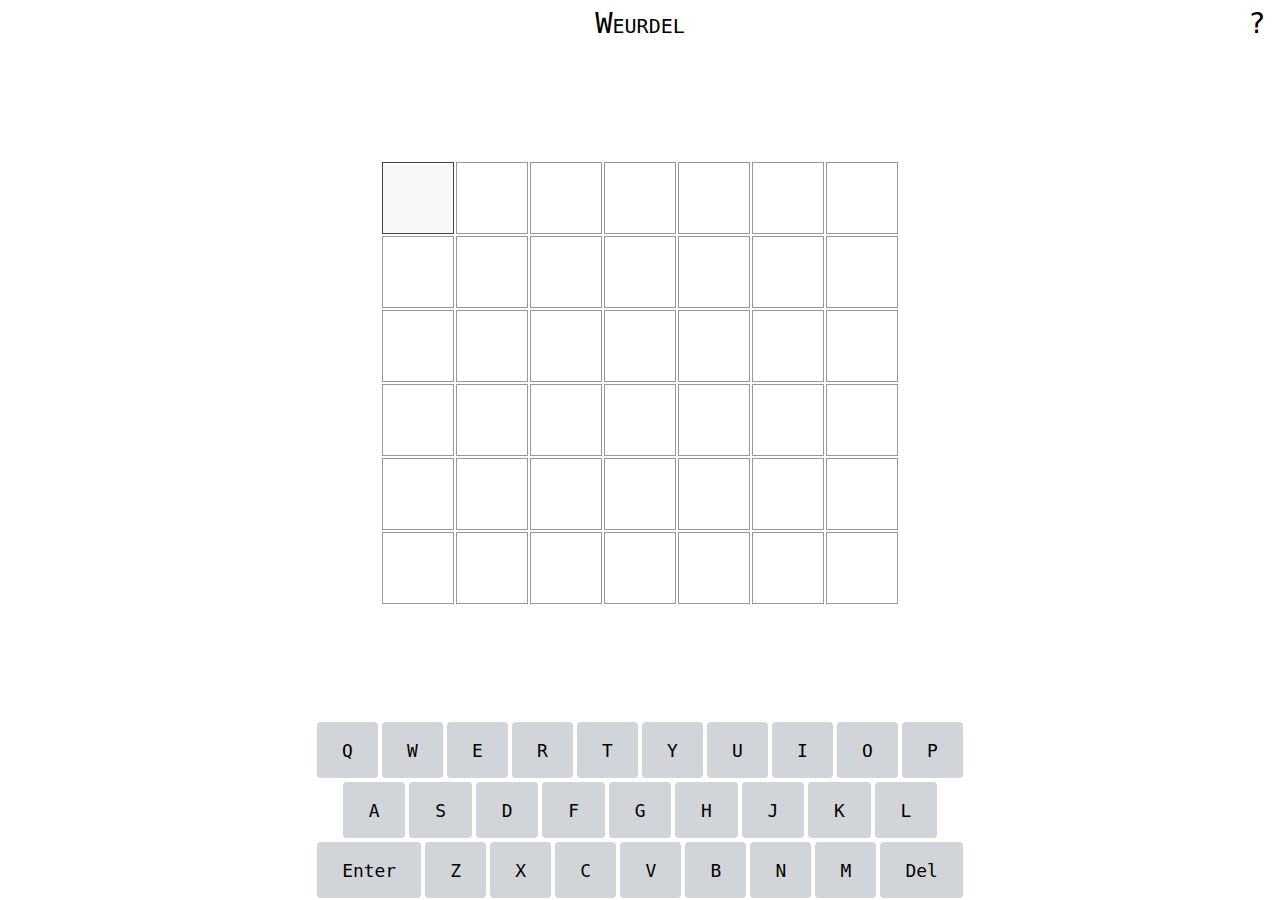
<file: play7.html>
<!DOCTYPE html>
<html lang="nl">
<head>
    <meta charset="UTF-8">
    <meta name="description" content="Zeven-letter-versie van Weurdel. Zoals het populaire woordspelletje Wordle, maar dan in het Nederlands!
    Gebruik de groene, gele en grijze hints om het woord van 7 letters te raden." />
    <script>let wordLength = 7;</script>
    <script src="scripts/target_words_7.js"></script>
    <script src="scripts/accepted_words_7.js"></script>
    <script src="scripts/main.js"></script>
    <script async src="https://www.googletagmanager.com/gtag/js?id=G-V3RZC9F6RY"></script>
    <script>
        let host = window.location.hostname;
        if (host.includes("weurdel.com")) {
            window.dataLayer = window.dataLayer || [];
            function gtag(){dataLayer.push(arguments);}
            gtag('js', new Date());
            gtag('config', 'G-V3RZC9F6RY');
        }
    </script>
    <link rel="stylesheet" href="css/weurdel7.css" />
    <title>Weurdel: raad het woord (zoals Wordle, in het Nederlands, 7 letters)</title>
    <meta name="viewport" content="width=device-width, initial-scale=1.0, user-scalable=no">
</head>
<body onload="go()">
<div id="wrapper">
    <div id="title">Weurdel</div>
    <div id="explanation-no-js">
        Weurdel is de Nederlandstalige versie van het populaire woordspelletje Wordle.
        Het doel is een zevenletterwoord te raden in hoogstens zes pogingen.
        Na elke poging krijg je groene, gele of grijze hints:
        <ul>
            <li>een groene letter staat op de juiste plaats,</li>
            <li>een gele letter komt voor in het woord, maar staat op de verkeerde plaats,</li>
            <li>een grijze letter komt niet voor.</li>
        </ul>
    </div>
<!--    <div>-->
<!--        <a href="index.html">5</a>-->
<!--        <a href="play6.html">6</a>-->
<!--        <a href="#">7</a>-->
<!--    </div>-->
    <button id="button-help" onclick="showExplanation(true)" style="display: block;">?</button>
    <button id="button-show-eog" onclick="showEndOfGame(true)" style="display: none;">
        <svg viewBox="-20 -20 140 140">
            <path d="M 0 1 L 40 1 L 40 21 L 0 21 Z" fill="black" />
            <path d="M 0 27 L 80 27 L 80 47 L 0 47 Z" fill="black" />
            <path d="M 0 53 L 70 53 L 70 73 L 0 73 Z" fill="black" />
            <path d="M 0 79 L 30 79 L 30 99 L 0 99 Z" fill="black" />
        </svg>
    </button>
    <div id="grid-wrapper">
        <div id="grid">
        </div>
    </div>
    <div id="keyboard">
    </div>
    <div id="explanation-wrapper" onclick="showExplanation(false)" style="display: none;">
        <div id="explanation" onclick="event.stopPropagation()">
            <button id="explanation-close" onclick="showExplanation(false)">
                <svg viewBox="-1 -1 2 2">
                    <path d="M 0 0.2 L -0.8 1 L -1 0.8 L -0.2 0 L -1 -0.8 L -0.8 -1 L 0 -0.2 L 0.8 -1 L 1 -0.8 L 0.2 0 L 1 0.8 L 0.8 1 Z" fill="black"/>
                </svg>
            </button>
            <p>Vind het woord.</p>
            <div id="help-grid-wrapper">
            <div id="help-grid">
                <div class="grid-cell"></div>
                <div class="grid-cell"></div>
                <div class="grid-cell"></div>
                <div class="grid-cell"></div>
                <div class="grid-cell"></div>
            </div>
            </div>
            <div id="help-instruction">
                <div id="help-instruction-0">
                    Typ een bestaand woord.
                </div>
                <div id="help-instruction-1">
                    Bevestig met <i>Enter</i>.
                </div>
                <div id="help-instruction-2">
                    <div class="minisquare green" style="width: 18px; height: 18px; display: inline-block;"></div> <span>Groen: juiste letter, juiste plaats.</span><br>
                    <div class="minisquare yellow" style="width: 18px; height: 18px; display: inline-block;"></div> <span>Geel: juiste letter, verkeerde plaats.</span><br>
                    <div class="minisquare gray" style="width: 18px; height: 18px; display: inline-block;"></div> <span>Grijs: verkeerde letter.</span>
                </div>
            </div>
        </div>
    </div>
    <div id="end-of-game-wrapper" onclick="showEndOfGame(false)" style="display: none;">
        <div id="end-of-game" onclick="event.stopPropagation()">
            <button id="end-of-game-close" onclick="showEndOfGame(false)">
                <svg viewBox="-1 -1 2 2">
                    <path d="M 0 0.2 L -0.8 1 L -1 0.8 L -0.2 0 L -1 -0.8 L -0.8 -1 L 0 -0.2 L 0.8 -1 L 1 -0.8 L 0.2 0 L 1 0.8 L 0.8 1 Z" fill="black"/>
                </svg>
            </button>
            <div id="end-of-game-message">
                Gewonnen!
            </div>
            <div id="end-of-game-freqs">
                <div class="freq-name">1 ronde</div><div id="freq-bar-1" class="freq-bar"></div><div id="freq-label-1" class="freq-label"></div>
                <div class="freq-name">2 rondes</div><div id="freq-bar-2" class="freq-bar"></div><div id="freq-label-2" class="freq-label"></div>
                <div class="freq-name">3 rondes</div><div id="freq-bar-3" class="freq-bar"></div><div id="freq-label-3" class="freq-label"></div>
                <div class="freq-name">4 rondes</div><div id="freq-bar-4" class="freq-bar"></div><div id="freq-label-4" class="freq-label"></div>
                <div class="freq-name">5 rondes</div><div id="freq-bar-5" class="freq-bar"></div><div id="freq-label-5" class="freq-label"></div>
                <div class="freq-name">6 rondes</div><div id="freq-bar-6" class="freq-bar"></div><div id="freq-label-6" class="freq-label"></div>
                <div class="freq-name">verlies</div><div id="freq-bar-loss" class="freq-bar freq-bar-loss"></div><div id="freq-label-loss" class="freq-label"></div>
            </div>
            <button id="end-of-game-restart" onclick="showEndOfGame(false); startNewGame();">
                <svg id="end-of-game-restart-icon" viewBox="-180 -180 360 360">
                    <path d="M -80 -60 A 100 100 0 1 1 -100 0 M -40 -60 L -80 -60 L -80 -100" fill="none" stroke="white" stroke-width="15" stroke-linecap="round"/>
                </svg>&nbsp;
                <span>Nieuw spel</span>
            </button>
        </div>
    </div>
</div>
</body>
</html>
</file>
<file: css/weurdel5.css>
html, body {
  height: 100%;
  margin: 0;
  padding: 0;
}

#explanation-no-js {
  display: none;
}

button {
  color: black;
  padding: 0;
  font-family: "Source Code Pro", "SF Mono", Monaco, Inconsolata, "Fira Mono", "Droid Sans Mono", monospace, monospace;
}

#button-menu {
  border: none;
  position: absolute;
  left: 0.2rem;
  top: 0.2rem;
  font-size: 1.8em;
  background-color: #ffffff;
  font-family: "Source Code Pro", "SF Mono", Monaco, Inconsolata, "Fira Mono", "Droid Sans Mono", monospace, monospace;
  height: 2.5rem;
  width: 2.5rem;
}
@media (max-height: 560px) {
  #button-menu {
    height: 1.8rem;
    width: 1.8rem;
  }
}
#button-menu:hover {
  background-color: #cccccc;
  cursor: pointer;
}

#button-help, #button-show-eog {
  border: none;
  position: absolute;
  right: 0.2rem;
  top: 0.2rem;
  font-size: 1.8em;
  background-color: #ffffff;
  font-family: "Source Code Pro", "SF Mono", Monaco, Inconsolata, "Fira Mono", "Droid Sans Mono", monospace, monospace;
  height: 2.5rem;
  width: 2.5rem;
}
@media (max-height: 560px) {
  #button-help, #button-show-eog {
    height: 1.8rem;
    width: 1.8rem;
  }
}
#button-help:hover, #button-show-eog:hover {
  background-color: #cccccc;
  cursor: pointer;
}

.minisquare {
  width: 18px;
  height: 18px;
  position: relative;
  top: 0.3em;
}
.minisquare.green {
  background-color: rgb(83, 131, 83);
}
.minisquare.yellow {
  background-color: rgb(206, 186, 42);
}
.minisquare.gray {
  background-color: rgb(148, 148, 148);
}

.menulink a, .menulink a:visited, .menulink a:hover, .menulink a:active {
  text-decoration: none;
}

#explanation-wrapper, #end-of-game-wrapper, #menu-wrapper {
  position: absolute;
  display: flex;
  justify-content: center;
  align-items: center;
  text-align: center;
  width: 100%;
  height: 100%;
  background-color: rgba(0, 0, 0, 0.2);
}

#explanation-close, #end-of-game-close, #menu-close {
  position: absolute;
  top: 0;
  right: 0;
  width: 2.5em;
  height: 2.5em;
  padding: 0.4em;
  border: none;
  background-color: #ffffff;
  opacity: 0.3;
}
#explanation-close:hover, #end-of-game-close:hover, #menu-close:hover {
  opacity: 0.7;
  cursor: pointer;
}

#explanation, #end-of-game, #menu {
  position: relative;
  border: 1px solid black;
  box-shadow: 0 0 5px 1px rgba(0, 0, 0, 0.4);
  padding: 1em;
  background-color: white;
  display: flex;
  align-items: center;
  flex-direction: column;
}
#explanation p, #end-of-game p, #menu p {
  margin-block-start: 0;
}
#explanation #help-instruction, #end-of-game #help-instruction, #menu #help-instruction {
  width: 15em;
}

.freq-label {
  justify-self: right;
}

.freq-name {
  justify-self: left;
}

.freq-bar {
  height: 1.4em;
  background-color: rgb(83, 131, 83);
  justify-self: left;
}
.freq-bar.freq-bar-loss {
  background-color: rgb(189, 111, 111);
}

#end-of-game-freqs {
  display: grid;
  grid-template-columns: auto auto auto;
  padding: 0.4em;
  border: 1px solid black;
}
#end-of-game-freqs div {
  margin: 0.2em;
}

#end-of-game-restart-icon {
  display: inline;
  width: 1.5em;
  height: 1.5em;
}

#end-of-game-message {
  margin: 0.4em;
}

#end-of-game-restart, .menulink a {
  color: rgb(255, 255, 255);
  background-color: #1747e5;
  border: 1px solid black;
  margin: 0.4em;
  padding: 0.8em;
  display: flex;
  align-items: center;
  font-size: 1em;
}
#end-of-game-restart:hover, .menulink a:hover {
  background-color: #0c31ad;
}

div#wrapper {
  display: flex;
  flex-direction: column;
  align-items: center;
  font-family: "Source Code Pro", "SF Mono", Monaco, Inconsolata, "Fira Mono", "Droid Sans Mono", monospace, monospace;
  min-height: 100%;
}

div#title {
  font-family: "Source Code Pro", "SF Mono", Monaco, Inconsolata, "Fira Mono", "Droid Sans Mono", monospace, monospace;
  font-size: 1.8em;
  font-variant: small-caps;
  margin: 0.2rem;
  flex-grow: 0;
  height: 2.5rem;
  display: flex;
  align-items: center;
}
@media (max-height: 560px) {
  div#title {
    height: 1.8rem;
  }
}

#grid-wrapper {
  flex-grow: 1;
  display: flex;
  flex-direction: column;
  justify-content: center;
}

#help-grid-wrapper {
  display: flex;
  flex-direction: row;
  align-items: center;
  justify-content: center;
}

#grid, #help-grid {
  display: grid;
  gap: 2px;
  max-width: 380px;
  max-height: 456px;
  grid-template-columns: auto auto auto auto auto;
}
#grid div.grid-cell, #help-grid div.grid-cell {
  font-size: 30px;
  text-align: center;
  border: 1px solid #999999;
  text-transform: capitalize;
  display: flex;
  align-items: center;
  justify-content: center;
  width: 50px;
  height: 50px;
}
@media (max-height: 560px), (max-width: 300px) {
  #grid div.grid-cell, #help-grid div.grid-cell {
    width: 44px;
    height: 44px;
  }
}
@media (min-height: 800px) and (min-width: 500px) {
  #grid div.grid-cell, #help-grid div.grid-cell {
    width: 70px;
    height: 70px;
  }
}
#grid div.grid-cell.active, #help-grid div.grid-cell.active {
  border: 1px solid #444444;
  background-color: rgb(248, 248, 248);
}
#grid div.grid-cell.white, #help-grid div.grid-cell.white {
  background-color: white;
}
#grid div.grid-cell.green, #help-grid div.grid-cell.green {
  background-color: rgb(83, 131, 83);
  color: rgb(255, 255, 255);
}
#grid div.grid-cell.yellow, #help-grid div.grid-cell.yellow {
  background-color: rgb(206, 186, 42);
  color: rgb(255, 255, 255);
}
#grid div.grid-cell.gray, #help-grid div.grid-cell.gray {
  background-color: rgb(148, 148, 148);
  color: rgb(255, 255, 255);
}

#keyboard {
  margin: 0;
  display: flex;
  flex-direction: column;
  align-items: center;
  width: 100%;
  min-width: 240px;
  max-width: 650px;
}
#keyboard .keyboard-row {
  display: flex;
  justify-content: space-evenly;
  width: 100%;
}
#keyboard .keyboard-row button.key {
  height: 56px;
  flex-grow: 2;
  font-family: "Source Code Pro", "SF Mono", Monaco, Inconsolata, "Fira Mono", "Droid Sans Mono", monospace, monospace;
  text-transform: capitalize;
  margin: 2px;
  font-size: 17.92px;
  background-color: #d1d4d9;
  border: none;
  border-radius: 4px;
  transition: background-color 0.5s ease;
  touch-action: manipulation;
  color: black;
}
#keyboard .keyboard-row button.key.wider {
  flex-grow: 3;
}
#keyboard .keyboard-row button.key.green {
  background-color: rgb(83, 131, 83);
  color: rgb(255, 255, 255);
}
#keyboard .keyboard-row button.key.yellow {
  background-color: rgb(206, 186, 42);
  color: rgb(255, 255, 255);
}
#keyboard .keyboard-row button.key.gray {
  background-color: rgb(148, 148, 148);
  color: rgb(255, 255, 255);
}

.spacer {
  flex-grow: 1;
}

.flip_right_a {
  animation: anim_fra 0.2s linear 1;
}

.flip_right_b {
  animation: anim_frb 0.2s linear 1;
}

@keyframes anim_fra {
  0% {
    transform: perspective(400px) rotateY(0deg);
  }
  100% {
    transform: perspective(400px) rotateY(90deg);
  }
}
@keyframes anim_frb {
  0% {
    transform: perspective(400px) rotateY(-90deg);
  }
  100% {
    transform: perspective(400px) rotateY(0deg);
  }
}
.pulse {
  animation: anim_pulse 0.1s linear 1;
}

@keyframes anim_pulse {
  0% {
    transform: scale(1);
  }
  50% {
    transform: scale(1.1);
  }
  100% {
    transform: scale(1);
  }
}
.shake {
  animation: anim_shake 0.1s linear 2;
}

@keyframes anim_shake {
  0% {
    transform: translateX(0);
  }
  30% {
    transform: translateX(5px);
  }
  70% {
    transform: translateX(-5px);
  }
  100% {
    transform: translateX(0);
  }
}

/*# sourceMappingURL=weurdel5.css.map */
</file>
<file: css/weurdel6.css>
html, body {
  height: 100%;
  margin: 0;
  padding: 0;
}

#explanation-no-js {
  display: none;
}

button {
  color: black;
  padding: 0;
  font-family: "Source Code Pro", "SF Mono", Monaco, Inconsolata, "Fira Mono", "Droid Sans Mono", monospace, monospace;
}

#button-menu {
  border: none;
  position: absolute;
  left: 0.2rem;
  top: 0.2rem;
  font-size: 1.8em;
  background-color: #ffffff;
  font-family: "Source Code Pro", "SF Mono", Monaco, Inconsolata, "Fira Mono", "Droid Sans Mono", monospace, monospace;
  height: 2.5rem;
  width: 2.5rem;
}
@media (max-height: 560px) {
  #button-menu {
    height: 1.8rem;
    width: 1.8rem;
  }
}
#button-menu:hover {
  background-color: #cccccc;
  cursor: pointer;
}

#button-help, #button-show-eog {
  border: none;
  position: absolute;
  right: 0.2rem;
  top: 0.2rem;
  font-size: 1.8em;
  background-color: #ffffff;
  font-family: "Source Code Pro", "SF Mono", Monaco, Inconsolata, "Fira Mono", "Droid Sans Mono", monospace, monospace;
  height: 2.5rem;
  width: 2.5rem;
}
@media (max-height: 560px) {
  #button-help, #button-show-eog {
    height: 1.8rem;
    width: 1.8rem;
  }
}
#button-help:hover, #button-show-eog:hover {
  background-color: #cccccc;
  cursor: pointer;
}

.minisquare {
  width: 18px;
  height: 18px;
  position: relative;
  top: 0.3em;
}
.minisquare.green {
  background-color: rgb(83, 131, 83);
}
.minisquare.yellow {
  background-color: rgb(206, 186, 42);
}
.minisquare.gray {
  background-color: rgb(148, 148, 148);
}

.menulink a, .menulink a:visited, .menulink a:hover, .menulink a:active {
  text-decoration: none;
}

#explanation-wrapper, #end-of-game-wrapper, #menu-wrapper {
  position: absolute;
  display: flex;
  justify-content: center;
  align-items: center;
  text-align: center;
  width: 100%;
  height: 100%;
  background-color: rgba(0, 0, 0, 0.2);
}

#explanation-close, #end-of-game-close, #menu-close {
  position: absolute;
  top: 0;
  right: 0;
  width: 2.5em;
  height: 2.5em;
  padding: 0.4em;
  border: none;
  background-color: #ffffff;
  opacity: 0.3;
}
#explanation-close:hover, #end-of-game-close:hover, #menu-close:hover {
  opacity: 0.7;
  cursor: pointer;
}

#explanation, #end-of-game, #menu {
  position: relative;
  border: 1px solid black;
  box-shadow: 0 0 5px 1px rgba(0, 0, 0, 0.4);
  padding: 1em;
  background-color: white;
  display: flex;
  align-items: center;
  flex-direction: column;
}
#explanation p, #end-of-game p, #menu p {
  margin-block-start: 0;
}
#explanation #help-instruction, #end-of-game #help-instruction, #menu #help-instruction {
  width: 15em;
}

.freq-label {
  justify-self: right;
}

.freq-name {
  justify-self: left;
}

.freq-bar {
  height: 1.4em;
  background-color: rgb(83, 131, 83);
  justify-self: left;
}
.freq-bar.freq-bar-loss {
  background-color: rgb(189, 111, 111);
}

#end-of-game-freqs {
  display: grid;
  grid-template-columns: auto auto auto;
  padding: 0.4em;
  border: 1px solid black;
}
#end-of-game-freqs div {
  margin: 0.2em;
}

#end-of-game-restart-icon {
  display: inline;
  width: 1.5em;
  height: 1.5em;
}

#end-of-game-message {
  margin: 0.4em;
}

#end-of-game-restart, .menulink a {
  color: rgb(255, 255, 255);
  background-color: #1747e5;
  border: 1px solid black;
  margin: 0.4em;
  padding: 0.8em;
  display: flex;
  align-items: center;
  font-size: 1em;
}
#end-of-game-restart:hover, .menulink a:hover {
  background-color: #0c31ad;
}

div#wrapper {
  display: flex;
  flex-direction: column;
  align-items: center;
  font-family: "Source Code Pro", "SF Mono", Monaco, Inconsolata, "Fira Mono", "Droid Sans Mono", monospace, monospace;
  min-height: 100%;
}

div#title {
  font-family: "Source Code Pro", "SF Mono", Monaco, Inconsolata, "Fira Mono", "Droid Sans Mono", monospace, monospace;
  font-size: 1.8em;
  font-variant: small-caps;
  margin: 0.2rem;
  flex-grow: 0;
  height: 2.5rem;
  display: flex;
  align-items: center;
}
@media (max-height: 560px) {
  div#title {
    height: 1.8rem;
  }
}

#grid-wrapper {
  flex-grow: 1;
  display: flex;
  flex-direction: column;
  justify-content: center;
}

#help-grid-wrapper {
  display: flex;
  flex-direction: row;
  align-items: center;
  justify-content: center;
}

#grid, #help-grid {
  display: grid;
  gap: 2px;
  max-width: 580px;
  max-height: 456px;
  grid-template-columns: auto auto auto auto auto auto;
}
#grid div.grid-cell, #help-grid div.grid-cell {
  font-size: 30px;
  text-align: center;
  border: 1px solid #999999;
  text-transform: capitalize;
  display: flex;
  align-items: center;
  justify-content: center;
  width: 46px;
  height: 46px;
}
@media (max-height: 560px), (max-width: 310px) {
  #grid div.grid-cell, #help-grid div.grid-cell {
    width: 40px;
    height: 40px;
  }
}
@media (min-height: 800px) and (min-width: 500px) {
  #grid div.grid-cell, #help-grid div.grid-cell {
    width: 70px;
    height: 70px;
  }
}
#grid div.grid-cell.active, #help-grid div.grid-cell.active {
  border: 1px solid #444444;
  background-color: rgb(248, 248, 248);
}
#grid div.grid-cell.white, #help-grid div.grid-cell.white {
  background-color: white;
}
#grid div.grid-cell.green, #help-grid div.grid-cell.green {
  background-color: rgb(83, 131, 83);
  color: rgb(255, 255, 255);
}
#grid div.grid-cell.yellow, #help-grid div.grid-cell.yellow {
  background-color: rgb(206, 186, 42);
  color: rgb(255, 255, 255);
}
#grid div.grid-cell.gray, #help-grid div.grid-cell.gray {
  background-color: rgb(148, 148, 148);
  color: rgb(255, 255, 255);
}

#keyboard {
  margin: 0;
  display: flex;
  flex-direction: column;
  align-items: center;
  width: 100%;
  min-width: 240px;
  max-width: 650px;
}
#keyboard .keyboard-row {
  display: flex;
  justify-content: space-evenly;
  width: 100%;
}
#keyboard .keyboard-row button.key {
  height: 56px;
  flex-grow: 2;
  font-family: "Source Code Pro", "SF Mono", Monaco, Inconsolata, "Fira Mono", "Droid Sans Mono", monospace, monospace;
  text-transform: capitalize;
  margin: 2px;
  font-size: 17.92px;
  background-color: #d1d4d9;
  border: none;
  border-radius: 4px;
  transition: background-color 0.5s ease;
  touch-action: manipulation;
  color: black;
}
#keyboard .keyboard-row button.key.wider {
  flex-grow: 3;
}
#keyboard .keyboard-row button.key.green {
  background-color: rgb(83, 131, 83);
  color: rgb(255, 255, 255);
}
#keyboard .keyboard-row button.key.yellow {
  background-color: rgb(206, 186, 42);
  color: rgb(255, 255, 255);
}
#keyboard .keyboard-row button.key.gray {
  background-color: rgb(148, 148, 148);
  color: rgb(255, 255, 255);
}

.spacer {
  flex-grow: 1;
}

.flip_right_a {
  animation: anim_fra 0.2s linear 1;
}

.flip_right_b {
  animation: anim_frb 0.2s linear 1;
}

@keyframes anim_fra {
  0% {
    transform: perspective(400px) rotateY(0deg);
  }
  100% {
    transform: perspective(400px) rotateY(90deg);
  }
}
@keyframes anim_frb {
  0% {
    transform: perspective(400px) rotateY(-90deg);
  }
  100% {
    transform: perspective(400px) rotateY(0deg);
  }
}
.pulse {
  animation: anim_pulse 0.1s linear 1;
}

@keyframes anim_pulse {
  0% {
    transform: scale(1);
  }
  50% {
    transform: scale(1.1);
  }
  100% {
    transform: scale(1);
  }
}
.shake {
  animation: anim_shake 0.1s linear 2;
}

@keyframes anim_shake {
  0% {
    transform: translateX(0);
  }
  30% {
    transform: translateX(4.6px);
  }
  70% {
    transform: translateX(-4.6px);
  }
  100% {
    transform: translateX(0);
  }
}

/*# sourceMappingURL=weurdel6.css.map */
</file>
<file: css/weurdel7.css>
html, body {
  height: 100%;
  margin: 0;
  padding: 0;
}

#explanation-no-js {
  display: none;
}

button {
  color: black;
  padding: 0;
  font-family: "Source Code Pro", "SF Mono", Monaco, Inconsolata, "Fira Mono", "Droid Sans Mono", monospace, monospace;
}

#button-help, #button-show-eog {
  border: none;
  position: absolute;
  right: 0.2rem;
  top: 0.2rem;
  font-size: 1.8em;
  background-color: #ffffff;
  font-family: "Source Code Pro", "SF Mono", Monaco, Inconsolata, "Fira Mono", "Droid Sans Mono", monospace, monospace;
  height: 2.5rem;
  width: 2.5rem;
}
@media (max-height: 560px) {
  #button-help, #button-show-eog {
    height: 1.8rem;
    width: 1.8rem;
  }
}
#button-help:hover, #button-show-eog:hover {
  background-color: #cccccc;
  cursor: pointer;
}

.minisquare {
  width: 18px;
  height: 18px;
  position: relative;
  top: 0.3em;
}
.minisquare.green {
  background-color: rgb(83, 131, 83);
}
.minisquare.yellow {
  background-color: rgb(206, 186, 42);
}
.minisquare.gray {
  background-color: rgb(148, 148, 148);
}

#explanation-wrapper, #end-of-game-wrapper {
  position: absolute;
  display: flex;
  justify-content: center;
  align-items: center;
  text-align: center;
  width: 100%;
  height: 100%;
  background-color: rgba(0, 0, 0, 0.2);
}

#explanation-close, #end-of-game-close {
  position: absolute;
  top: 0;
  right: 0;
  width: 2.5em;
  height: 2.5em;
  padding: 0.4em;
  border: none;
  background-color: #ffffff;
  opacity: 0.3;
}
#explanation-close:hover, #end-of-game-close:hover {
  opacity: 0.7;
  cursor: pointer;
}

#explanation, #end-of-game {
  position: relative;
  border: 1px solid black;
  box-shadow: 0 0 5px 1px rgba(0, 0, 0, 0.4);
  padding: 1em;
  background-color: white;
  display: flex;
  align-items: center;
  flex-direction: column;
}
#explanation p, #end-of-game p {
  margin-block-start: 0;
}
#explanation #help-instruction, #end-of-game #help-instruction {
  width: 15em;
}

.freq-label {
  justify-self: right;
}

.freq-name {
  justify-self: left;
}

.freq-bar {
  height: 1.4em;
  background-color: rgb(83, 131, 83);
  justify-self: left;
}
.freq-bar.freq-bar-loss {
  background-color: rgb(189, 111, 111);
}

#end-of-game-freqs {
  display: grid;
  grid-template-columns: auto auto auto;
  padding: 0.4em;
  border: 1px solid black;
}
#end-of-game-freqs div {
  margin: 0.2em;
}

#end-of-game-restart-icon {
  display: inline;
  width: 1.5em;
  height: 1.5em;
}

#end-of-game-message {
  margin: 0.4em;
}

#end-of-game-restart {
  color: rgb(255, 255, 255);
  background-color: #1747e5;
  border: 1px solid black;
  margin: 0.4em;
  padding: 0.8em;
  display: flex;
  align-items: center;
  font-size: 1em;
}
#end-of-game-restart:hover {
  background-color: #0c31ad;
}

div#wrapper {
  display: flex;
  flex-direction: column;
  align-items: center;
  font-family: "Source Code Pro", "SF Mono", Monaco, Inconsolata, "Fira Mono", "Droid Sans Mono", monospace, monospace;
  min-height: 100%;
}

div#title {
  font-family: "Source Code Pro", "SF Mono", Monaco, Inconsolata, "Fira Mono", "Droid Sans Mono", monospace, monospace;
  font-size: 1.8em;
  font-variant: small-caps;
  margin: 0.2rem;
  flex-grow: 0;
  height: 2.5rem;
  display: flex;
  align-items: center;
}
@media (max-height: 560px) {
  div#title {
    height: 1.8rem;
  }
}

#grid-wrapper {
  flex-grow: 1;
  display: flex;
  flex-direction: column;
  justify-content: center;
}

#help-grid-wrapper {
  display: flex;
  flex-direction: row;
  align-items: center;
  justify-content: center;
}

#grid, #help-grid {
  display: grid;
  gap: 2px;
  max-width: 650px;
  max-height: 456px;
  grid-template-columns: auto auto auto auto auto auto auto;
}
#grid div.grid-cell, #help-grid div.grid-cell {
  font-size: 30px;
  text-align: center;
  border: 1px solid #999999;
  text-transform: capitalize;
  display: flex;
  align-items: center;
  justify-content: center;
  width: 40px;
  height: 40px;
}
@media (max-height: 560px), (max-width: 320px) {
  #grid div.grid-cell, #help-grid div.grid-cell {
    width: 35px;
    height: 35px;
  }
}
@media (min-height: 800px) and (min-width: 530px) {
  #grid div.grid-cell, #help-grid div.grid-cell {
    width: 70px;
    height: 70px;
  }
}
#grid div.grid-cell.active, #help-grid div.grid-cell.active {
  border: 1px solid #444444;
  background-color: rgb(248, 248, 248);
}
#grid div.grid-cell.white, #help-grid div.grid-cell.white {
  background-color: white;
}
#grid div.grid-cell.green, #help-grid div.grid-cell.green {
  background-color: rgb(83, 131, 83);
  color: rgb(255, 255, 255);
}
#grid div.grid-cell.yellow, #help-grid div.grid-cell.yellow {
  background-color: rgb(206, 186, 42);
  color: rgb(255, 255, 255);
}
#grid div.grid-cell.gray, #help-grid div.grid-cell.gray {
  background-color: rgb(148, 148, 148);
  color: rgb(255, 255, 255);
}

#keyboard {
  margin: 0;
  display: flex;
  flex-direction: column;
  align-items: center;
  width: 100%;
  min-width: 240px;
  max-width: 650px;
}
#keyboard .keyboard-row {
  display: flex;
  justify-content: space-evenly;
  width: 100%;
}
#keyboard .keyboard-row button.key {
  height: 56px;
  flex-grow: 2;
  font-family: "Source Code Pro", "SF Mono", Monaco, Inconsolata, "Fira Mono", "Droid Sans Mono", monospace, monospace;
  text-transform: capitalize;
  margin: 2px;
  font-size: 17.92px;
  background-color: #d1d4d9;
  border: none;
  border-radius: 4px;
  transition: background-color 0.5s ease;
  touch-action: manipulation;
  color: black;
}
#keyboard .keyboard-row button.key.wider {
  flex-grow: 3;
}
#keyboard .keyboard-row button.key.green {
  background-color: rgb(83, 131, 83);
  color: rgb(255, 255, 255);
}
#keyboard .keyboard-row button.key.yellow {
  background-color: rgb(206, 186, 42);
  color: rgb(255, 255, 255);
}
#keyboard .keyboard-row button.key.gray {
  background-color: rgb(148, 148, 148);
  color: rgb(255, 255, 255);
}

.spacer {
  flex-grow: 1;
}

.flip_right_a {
  animation: anim_fra 0.2s linear 1;
}

.flip_right_b {
  animation: anim_frb 0.2s linear 1;
}

@keyframes anim_fra {
  0% {
    transform: perspective(400px) rotateY(0deg);
  }
  100% {
    transform: perspective(400px) rotateY(90deg);
  }
}
@keyframes anim_frb {
  0% {
    transform: perspective(400px) rotateY(-90deg);
  }
  100% {
    transform: perspective(400px) rotateY(0deg);
  }
}
.pulse {
  animation: anim_pulse 0.1s linear 1;
}

@keyframes anim_pulse {
  0% {
    transform: scale(1);
  }
  50% {
    transform: scale(1.1);
  }
  100% {
    transform: scale(1);
  }
}
.shake {
  animation: anim_shake 0.1s linear 2;
}

@keyframes anim_shake {
  0% {
    transform: translateX(0);
  }
  30% {
    transform: translateX(4px);
  }
  70% {
    transform: translateX(-4px);
  }
  100% {
    transform: translateX(0);
  }
}

/*# sourceMappingURL=weurdel7.css.map */
</file>
